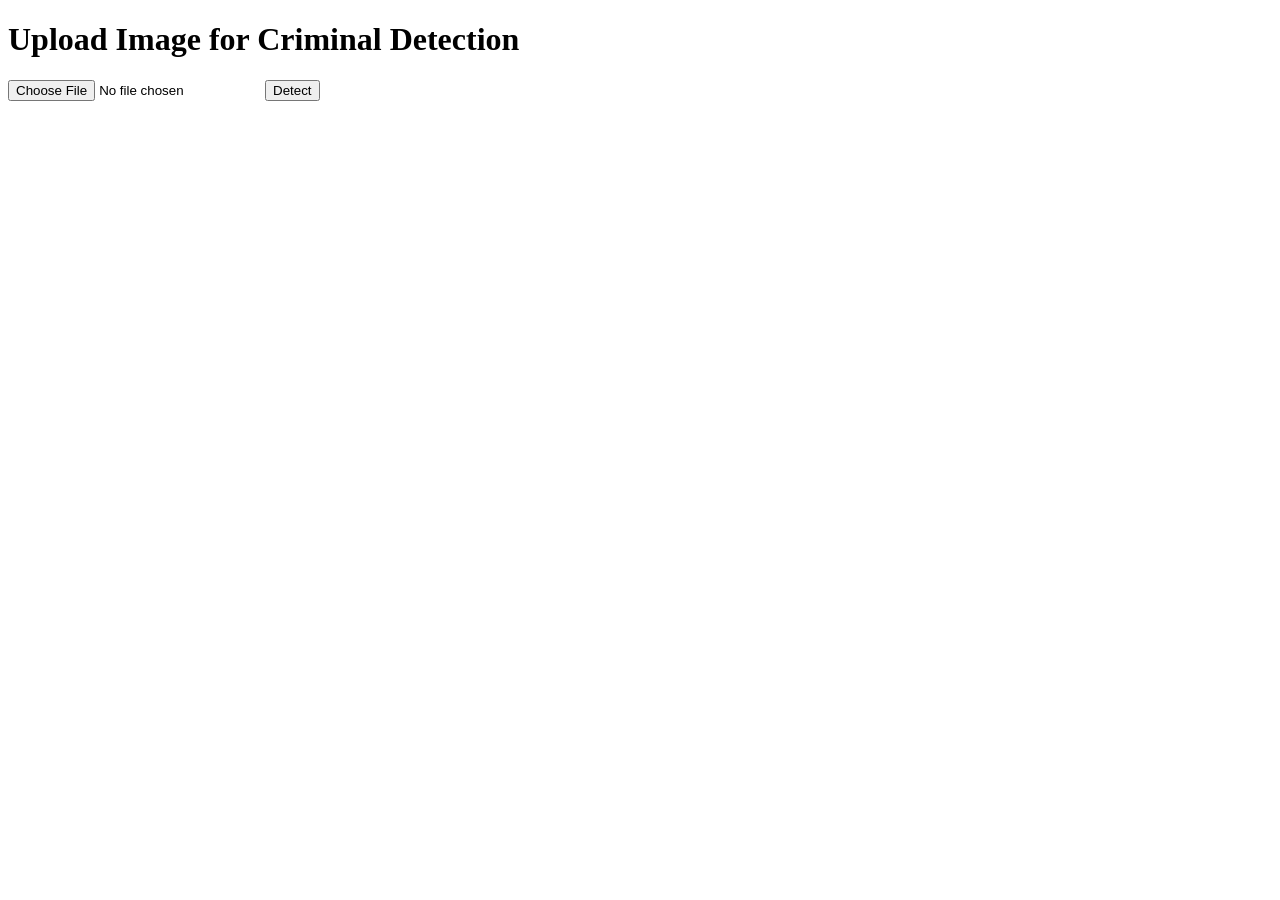
<file: index.html>
<!DOCTYPE html>
<html lang="en">
<head>
    <meta charset="UTF-8">
    <meta name="viewport" content="width=device-width, initial-scale=1.0">
    <title>Face Recognition</title>
</head>
<body>
    <h1>Upload Image for Criminal Detection</h1>
    <input type="file" id="fileInput">
    <button onclick="uploadImage()">Detect</button>
    <p id="result"></p>

    <script>
        function uploadImage() {
            let fileInput = document.getElementById('fileInput').files[0];
            if (!fileInput) {
                alert("Please select an image first.");
                return;
            }

            let formData = new FormData();
            formData.append("image", fileInput);

            fetch("http://127.0.0.1:5000/detect", {
                method: "POST",
                body: formData
            })
            .then(response => response.json())
            .then(data => {
                document.getElementById("result").innerText = data.message + 
                    (data.criminal ? " - " + data.criminal : "");
            })
            .catch(error => console.error("Error:", error));
        }
    </script>
</body>
</html>
</file>
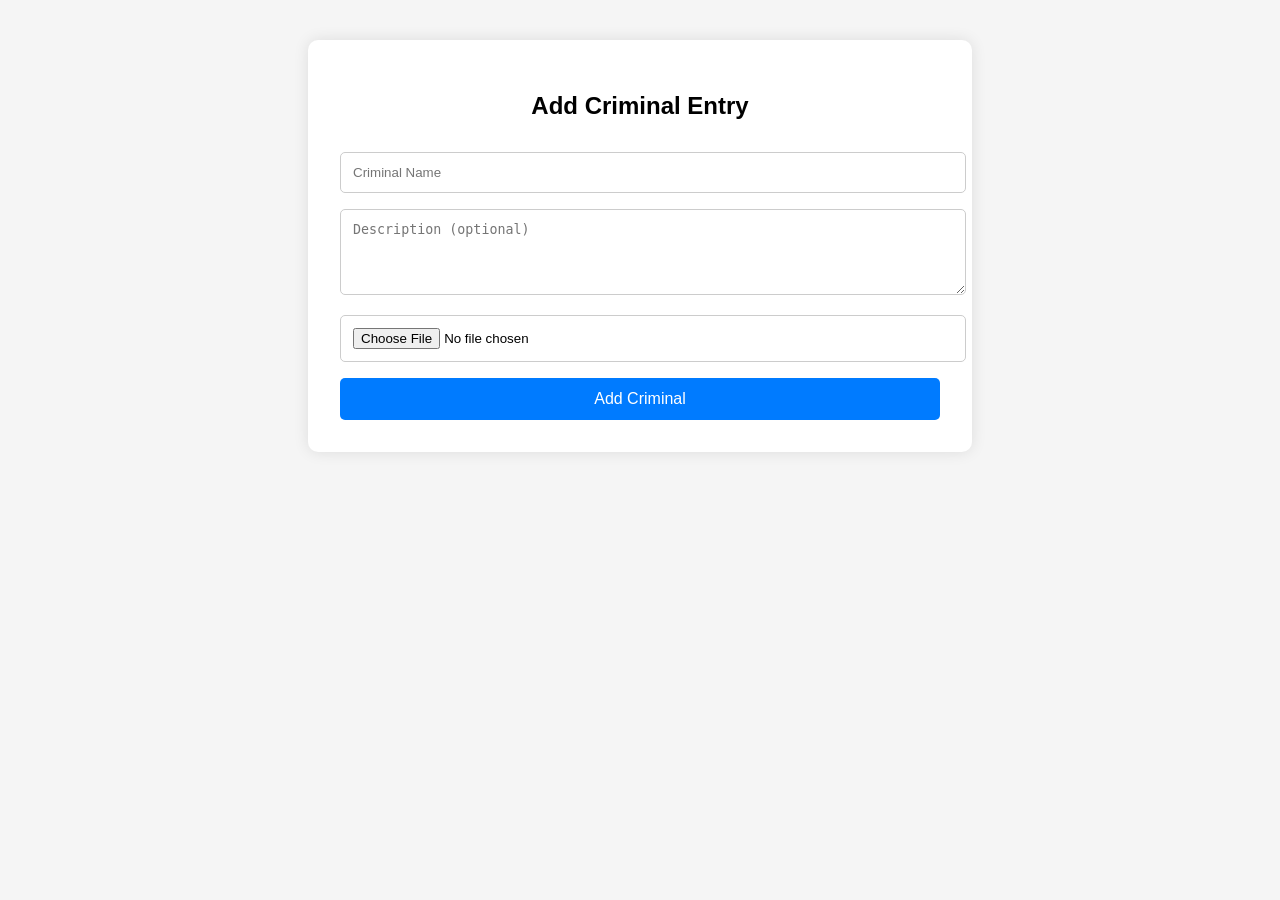
<file: templates/add_criminal.html>
<!DOCTYPE html>
<html>
<head>
  <title>Add Criminal</title>
  <style>
    body {
      font-family: "Segoe UI", sans-serif;
      background-color: #f5f5f5;
      padding: 2rem;
    }

    .form-box {
      max-width: 600px;
      background: white;
      padding: 2rem;
      border-radius: 10px;
      margin: auto;
      box-shadow: 0 0 15px rgba(0,0,0,0.1);
    }

    h2 {
      text-align: center;
      margin-bottom: 2rem;
    }

    input[type="text"],
    textarea,
    input[type="file"] {
      width: 100%;
      padding: 12px;
      margin-bottom: 1rem;
      border-radius: 5px;
      border: 1px solid #ccc;
    }

    button {
      width: 100%;
      padding: 12px;
      background: #007bff;
      color: white;
      border: none;
      border-radius: 5px;
      font-size: 1rem;
      cursor: pointer;
    }

    button:hover {
      background: #0056b3;
    }
  </style>
</head>
<body>

  <div class="form-box">
    <h2>Add Criminal Entry</h2>
    <form method="POST" enctype="multipart/form-data">
      <input type="text" name="name" placeholder="Criminal Name" required />
      <textarea name="description" rows="4" placeholder="Description (optional)"></textarea>
      <input type="file" name="image" accept="image/*" required />
      <button type="submit">Add Criminal</button>
    </form>
  </div>

</body>
</html>
</file>
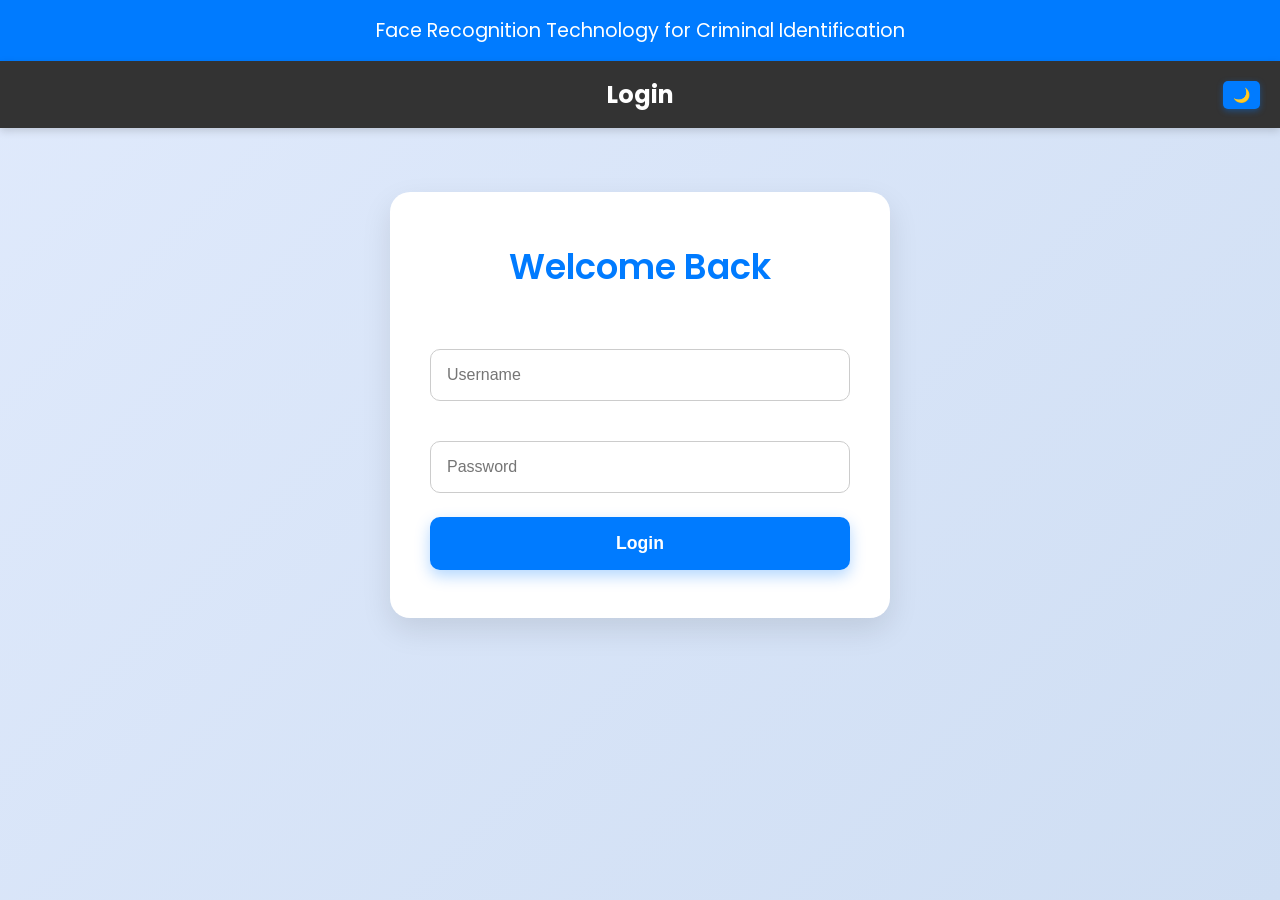
<file: templates/login.html>
<!DOCTYPE html>
<html lang="en">
<head>
  <meta charset="UTF-8" />
  <meta name="viewport" content="width=device-width, initial-scale=1.0"/>
  <title>Login</title>
  <style>
    @import url('https://fonts.googleapis.com/css2?family=Poppins:wght@400;600&display=swap');

    * {
      box-sizing: border-box;
      margin: 0;
      padding: 0;
    }

    body {
      font-family: 'Poppins', sans-serif;
      background: linear-gradient(135deg, #e0eafc, #cfdef3);
      color: #333;
      transition: background 0.3s ease, color 0.3s ease;
      min-height: 100vh;
    }

    .top-header {
      text-align: center;
      background: #007bff;
      color: white;
      padding: 1rem;
      font-size: 1.2rem;
      box-shadow: 0 4px 10px rgba(0, 0, 0, 0.1);
    }

    .navbar {
      background-color: #333;
      color: #fff;
      padding: 1rem 2rem;
      display: flex;
      justify-content: center;
      align-items: center;
      position: relative;
      box-shadow: 0 3px 8px rgba(0, 0, 0, 0.15);
    }

    .navbar h2 {
      margin: 0;
    }

    .right-controls {
      position: absolute;
      right: 20px;
      display: flex;
      align-items: center;
      gap: 10px;
    }

    .small-btn {
      background-color: #007bff;
      color: white;
      border: none;
      border-radius: 5px;
      padding: 6px 10px;
      font-size: 14px;
      cursor: pointer;
      transition: all 0.3s ease;
      box-shadow: 0 2px 6px rgba(0, 123, 255, 0.4);
    }

    .small-btn:hover {
      background-color: #0056b3;
      transform: scale(1.05);
    }

    .login-container {
      width: 95%;
      max-width: 500px;
      margin: 4rem auto;
      padding: 3rem 2.5rem;
      background: white;
      border-radius: 20px;
      box-shadow: 0 12px 30px rgba(0, 0, 0, 0.1);
      animation: fadeIn 1s ease-in-out;
    }

    @keyframes fadeIn {
      from {
        opacity: 0;
        transform: translateY(40px);
      }
      to {
        opacity: 1;
        transform: translateY(0);
      }
    }

    h1 {
      text-align: center;
      margin-bottom: 2.5rem;
      font-size: 2.2rem;
      font-weight: 600;
      color: #007bff;
    }

    input[type="text"],
    input[type="password"] {
      width: 100%;
      padding: 16px;
      margin: 1rem 0 1.5rem;
      border-radius: 10px;
      border: 1px solid #ccc;
      font-size: 1rem;
      transition: box-shadow 0.3s ease;
    }

    input:focus {
      outline: none;
      box-shadow: 0 0 0 3px rgba(0, 123, 255, 0.25);
    }

    button[type="submit"] {
      width: 100%;
      padding: 16px;
      background-color: #007bff;
      color: white;
      font-size: 1.1rem;
      font-weight: 600;
      border: none;
      border-radius: 10px;
      cursor: pointer;
      box-shadow: 0 6px 15px rgba(0, 123, 255, 0.3);
      transition: all 0.3s ease;
    }

    button[type="submit"]:hover {
      background-color: #0056b3;
      transform: translateY(-2px);
    }

    /* Dark Mode */
    .dark-mode {
      background: linear-gradient(135deg, #2e2e2e, #1a1a1a);
      color: #f5f5f5;
    }

    .dark-mode .top-header {
      background-color: #0056b3;
    }

    .dark-mode .navbar {
      background-color: #111;
    }

    .dark-mode .login-container {
      background-color: #2c2c2c;
      color: #eee;
    }

    .dark-mode input,
    .dark-mode button[type="submit"] {
      background-color: #444;
      color: #fff;
      border: 1px solid #666;
    }

    .dark-mode input:focus {
      box-shadow: 0 0 0 3px rgba(255, 255, 255, 0.15);
    }

    .dark-mode button[type="submit"] {
      box-shadow: 0 6px 15px rgba(255, 255, 255, 0.1);
    }

    @media (max-width: 600px) {
      .login-container {
        padding: 2rem 1.5rem;
      }

      h1 {
        font-size: 1.8rem;
      }
    }
  </style>
</head>
<body>
  <div class="top-header">
    Face Recognition Technology for Criminal Identification
  </div>

  <div class="navbar">
    <h2>Login</h2>
    <div class="right-controls">
      <button id="theme-toggle" class="small-btn" title="Toggle Dark Mode">🌙</button>
    </div>
  </div>

  <div class="login-container">
    <h1>Welcome Back</h1>
    <form method="POST">
      <input type="text" name="username" placeholder="Username" required />
      <input type="password" name="password" placeholder="Password" required />
      <button type="submit">Login</button>
    </form>
  </div>

  <script>
    const toggleBtn = document.getElementById("theme-toggle");
    toggleBtn.addEventListener("click", () => {
      document.body.classList.toggle("dark-mode");
      toggleBtn.textContent = document.body.classList.contains("dark-mode") ? "☀️" : "🌙";
    });
  </script>
</body>
</html>
</file>
